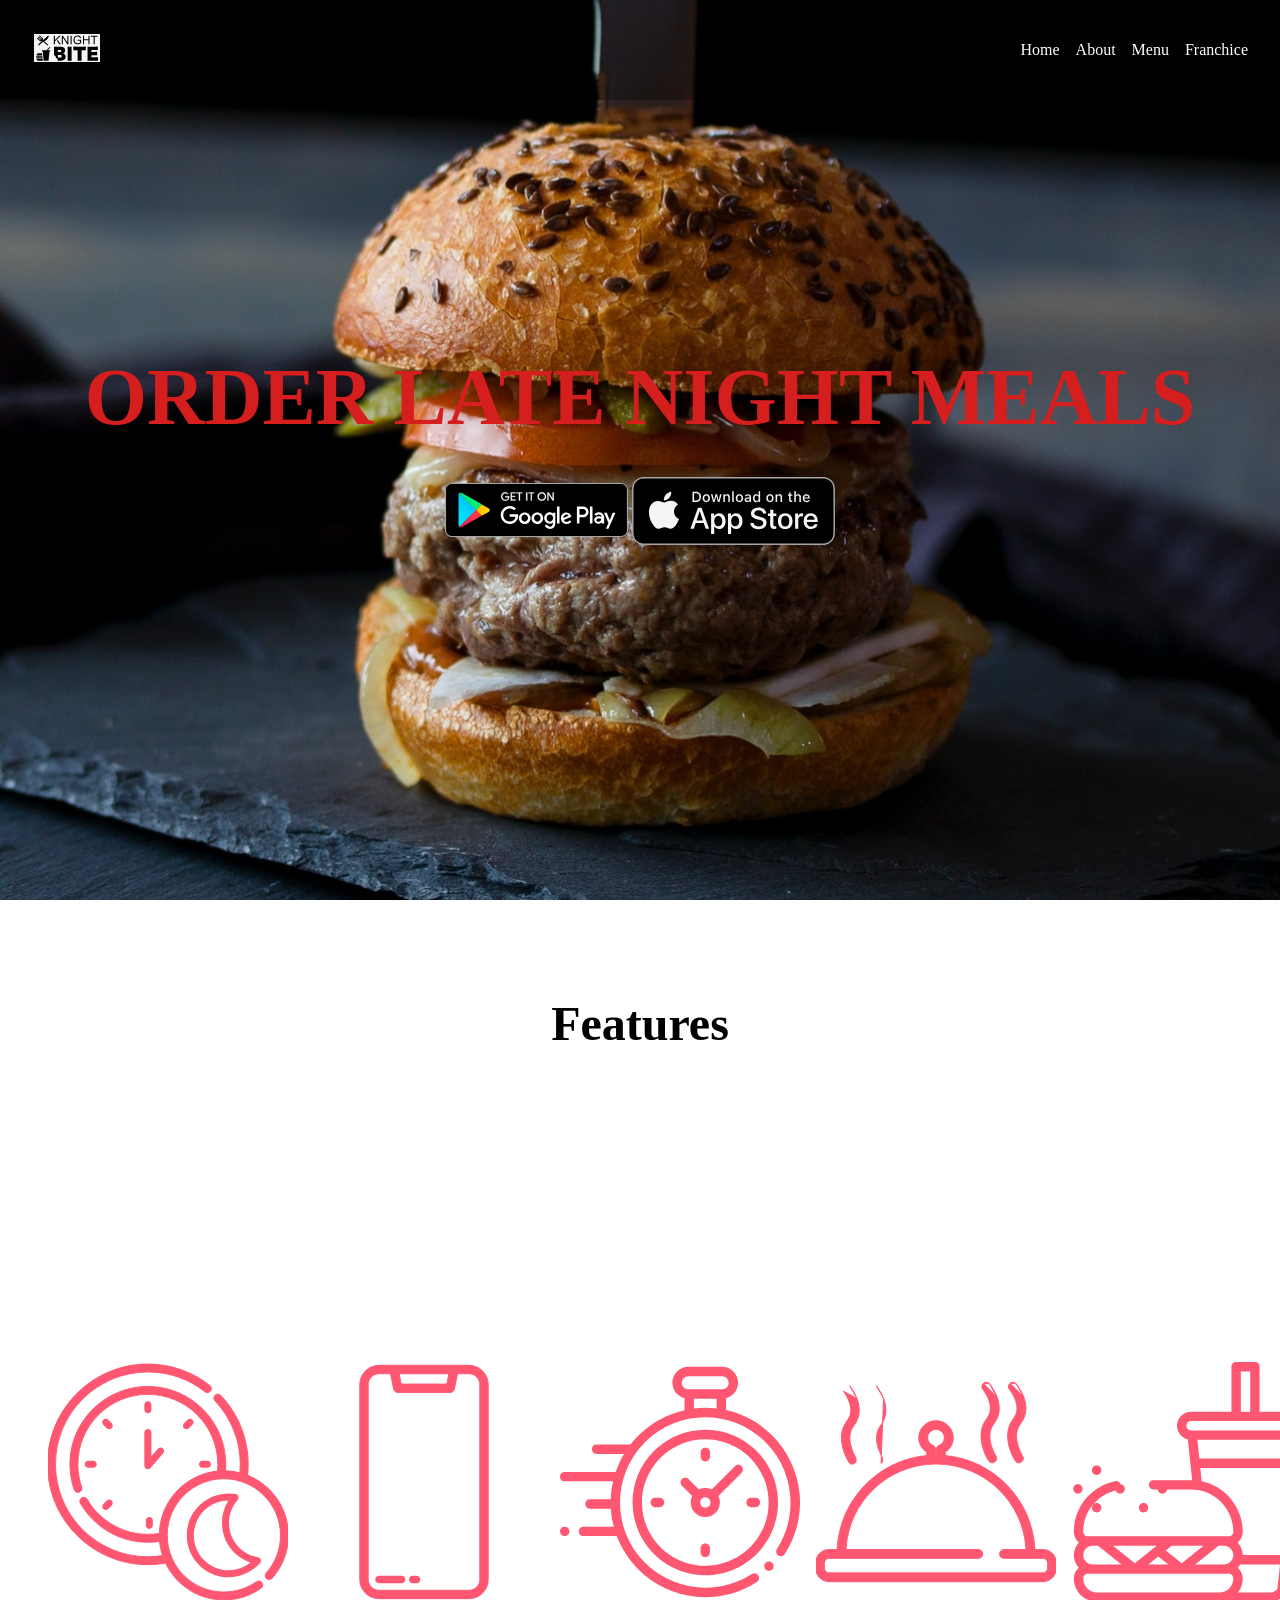
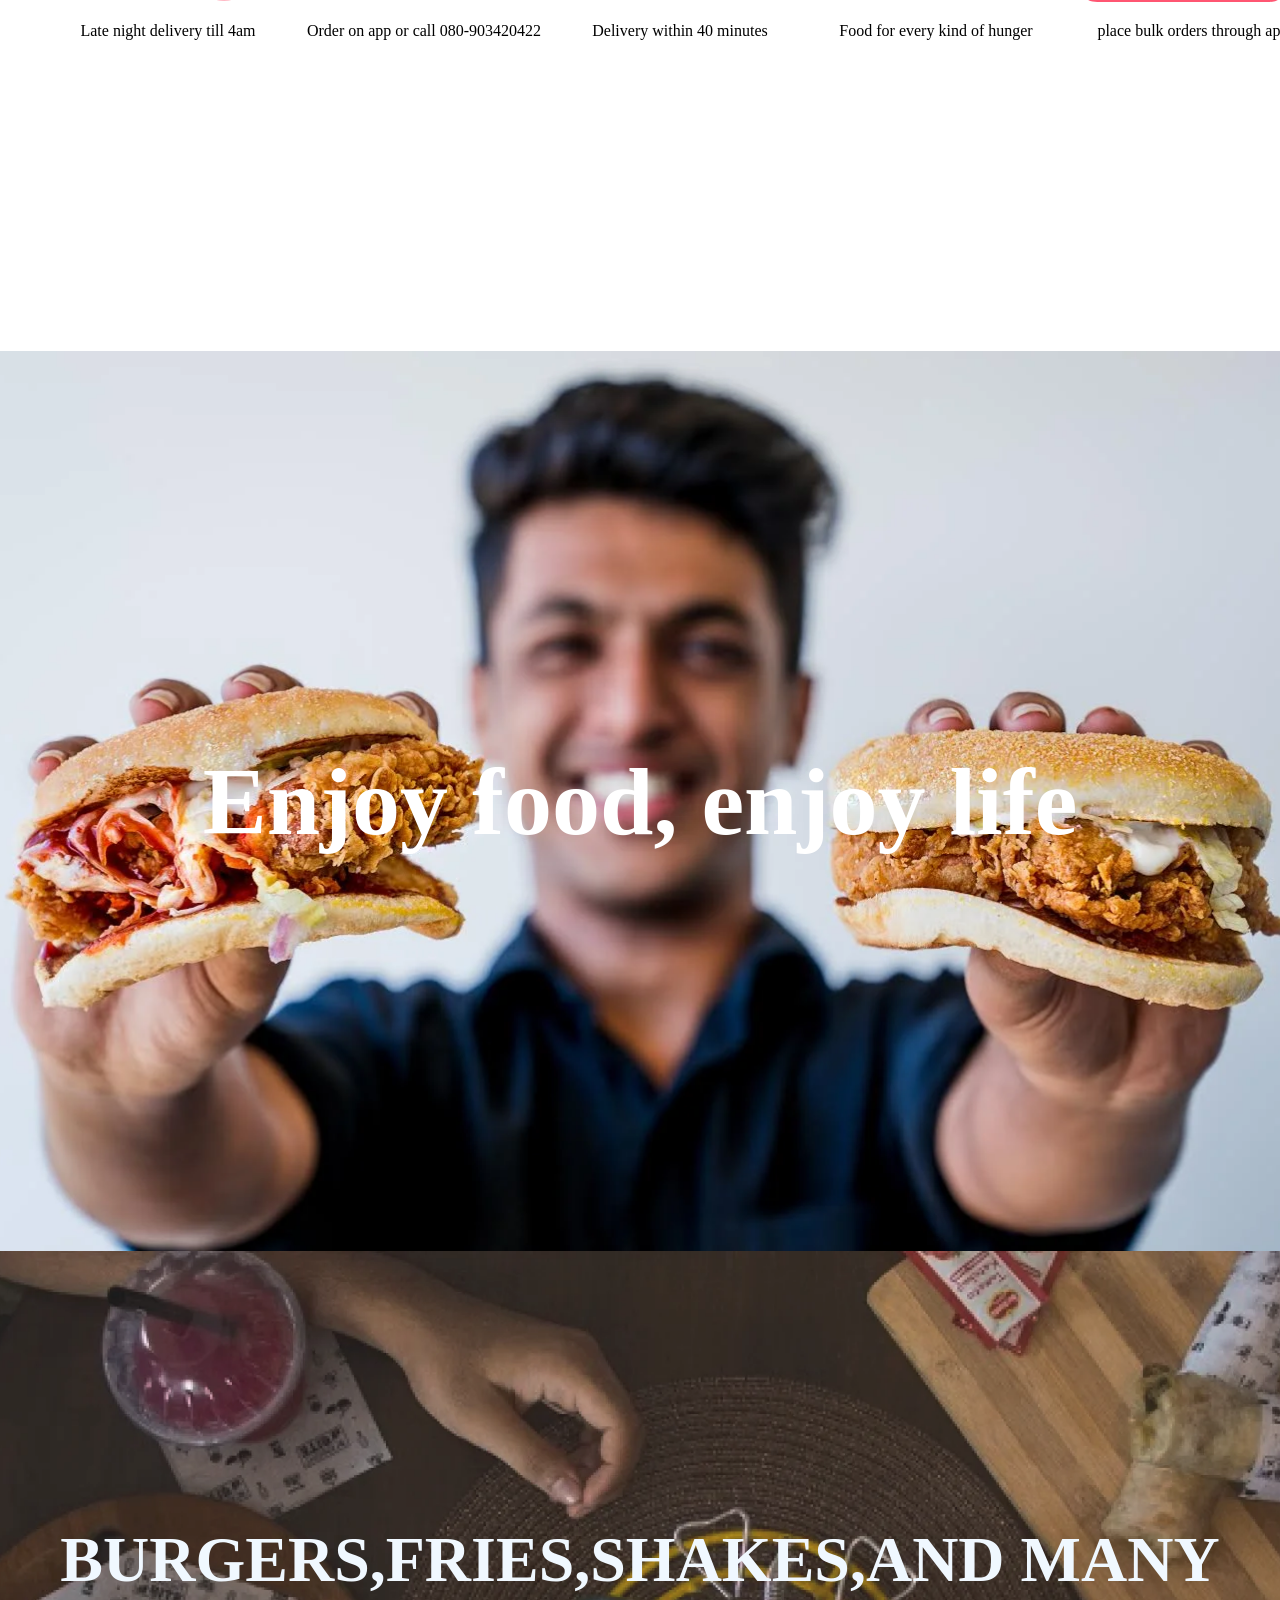
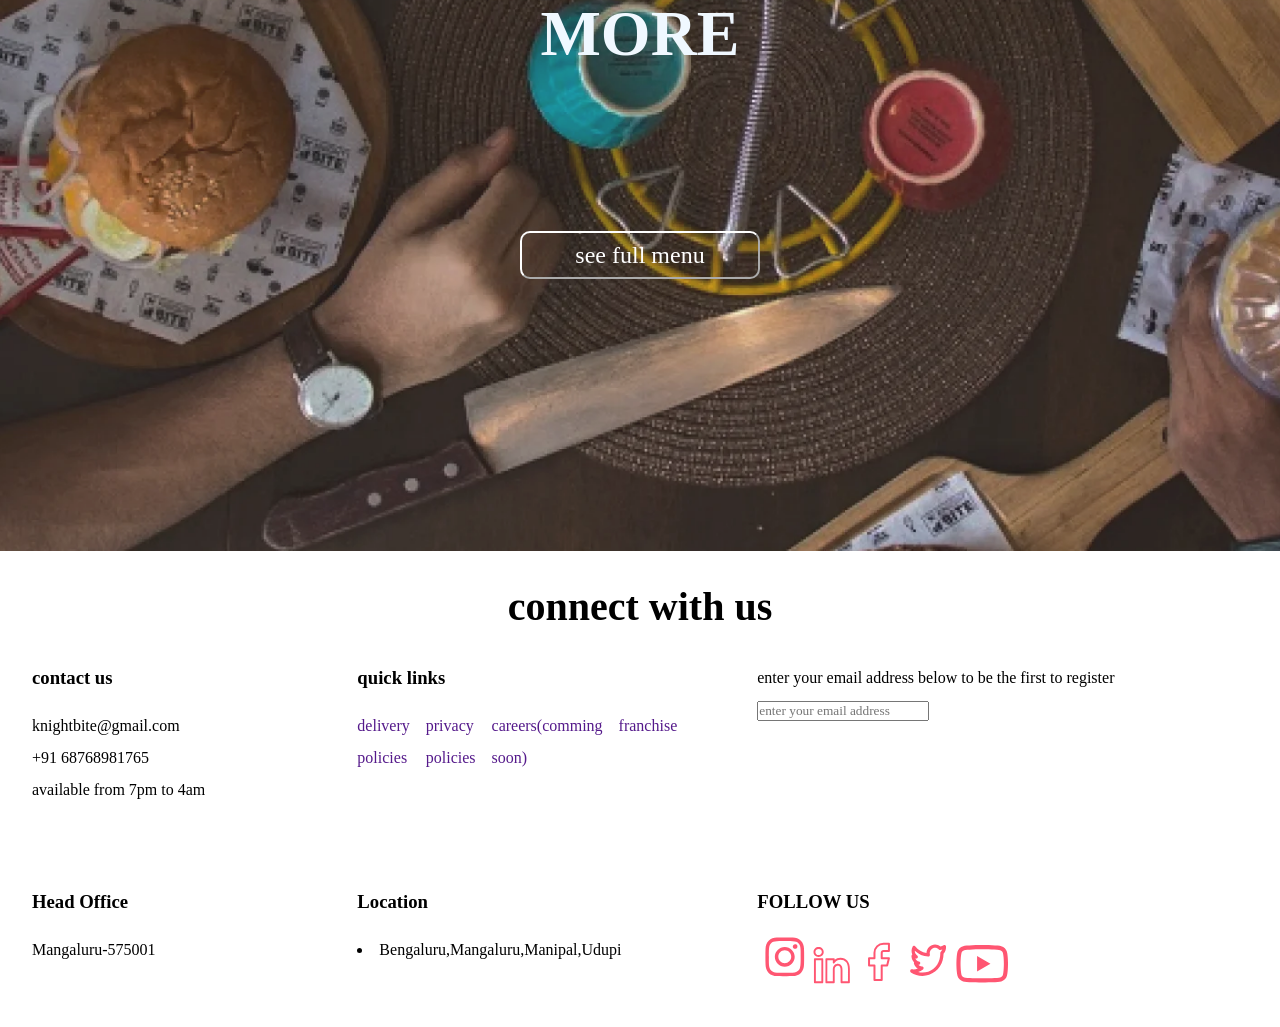
<file: index.html>
<!DOCTYPE html>
<html lang="en">
<head>
    <meta charset="UTF-8">
    <meta name="viewport" content="width=device-width, initial-scale=1.0">
    <title>Document</title>
    <link rel="stylesheet" href="./style.css">
</head>
<body>
    <nav class="navlinks">
        <div>
            <img src="./index/brand_logo-1_footer.svg" alt="">
        </div>
        <div>
            <ul>
                <li><a href="./index.html">Home</a></li>
                <li><a href="./about.html">About</a></li>
                <li><a href="./menu.html">Menu</a></li>
                <li><a href="">Franchice</a></li>
            </ul>
        </div>
    </nav>
    <header class="main-head">
        <h1>ORDER LATE NIGHT MEALS</h1>
        <div class="stores">
            <a href="">
                <img src="./index/google-play-badge.svg" alt="">
            </a>
            <a href="">
                <img id="iplay" src="./index/ios-store.svg" alt="">
            </a>
        </div>
    </header>
    <main>
        <h1 class="heading">Features</h1>
        <section class="features">
            <div>
                <img src="./index/feature-1.svg" alt="">
                <p>Late night delivery  till 4am</p>
            </div>
            <div>
                <img src="./index/feature-2.svg" alt="">
                <p>Order on app or call 080-903420422</p>
            </div>
            <div>
                <img src="./index/feature-3.svg" alt="">
                <p>Delivery within 40 minutes</p>
            </div>
            <div>
                <img src="./index/feature-4.svg" alt="">
                <p>Food for every kind of hunger</p>
            </div>
            <div>
                <img src="./index/feature-5.svg" alt="">
                <p>place bulk orders through app</p>
            </div>
        </section>

        <div class="banner1">
            <h1>Enjoy food, enjoy life</h1>
        </div>

        <div class="banner2">
            <h1>BURGERS,FRIES,SHAKES,AND MANY MORE</h1>
            <a href="">
                <button id="ban">
                    see full menu
                </button>
            </a>
        </div>

        <div class="connectus">
            <h1>connect with us</h1>
            <div class="connectus-inner">
                <div>
                    <h3>contact us</h3>
                    <p>knightbite@gmail.com</p>
                    <p>+91 68768981765</p>
                    <p>available from 7pm to 4am</p>
                </div>
                <div>
                    <h3>quick links</h3>
                    <ul id="123">
                        <li><a href="">delivery policies</a></li>
                        <li><a href="">privacy policies</a></li>
                        <li><a href="">careers(comming soon)</a></li>
                        <li><a href="">franchise</a></li>
                    </ul>
                </div>
                <div><p>enter your email address below to be the first to register</p>
                     <input type="text" placeholder="enter your email address"></div>
                <div>
                    <h3>Head Office</h3>
                    <p>Mangaluru-575001</p>
                </div>
                <div>
                    <h3>Location</h3>
                    <li>Bengaluru,Mangaluru,Manipal,Udupi</li>
                </div>
                <div>
                    <H3>FOLLOW US</H3>
                    <div class="icons">
                        <a href=""><img src="./index/instagram.svg" alt=""></a>
                        <a href=""><img src="./index/linkedin.svg" alt=""></a>
                        <a href=""><img src="./index/facebook.svg" alt=""></a>
                        <a href=""><img src="./index/twitter.svg" alt=""></a>
                        <a href=""><img src="./index/youtube.svg" alt=""></a>
                    </div>
                </div>
            </div>
        </div>
    </main>
    
</body>
</html>
</file>
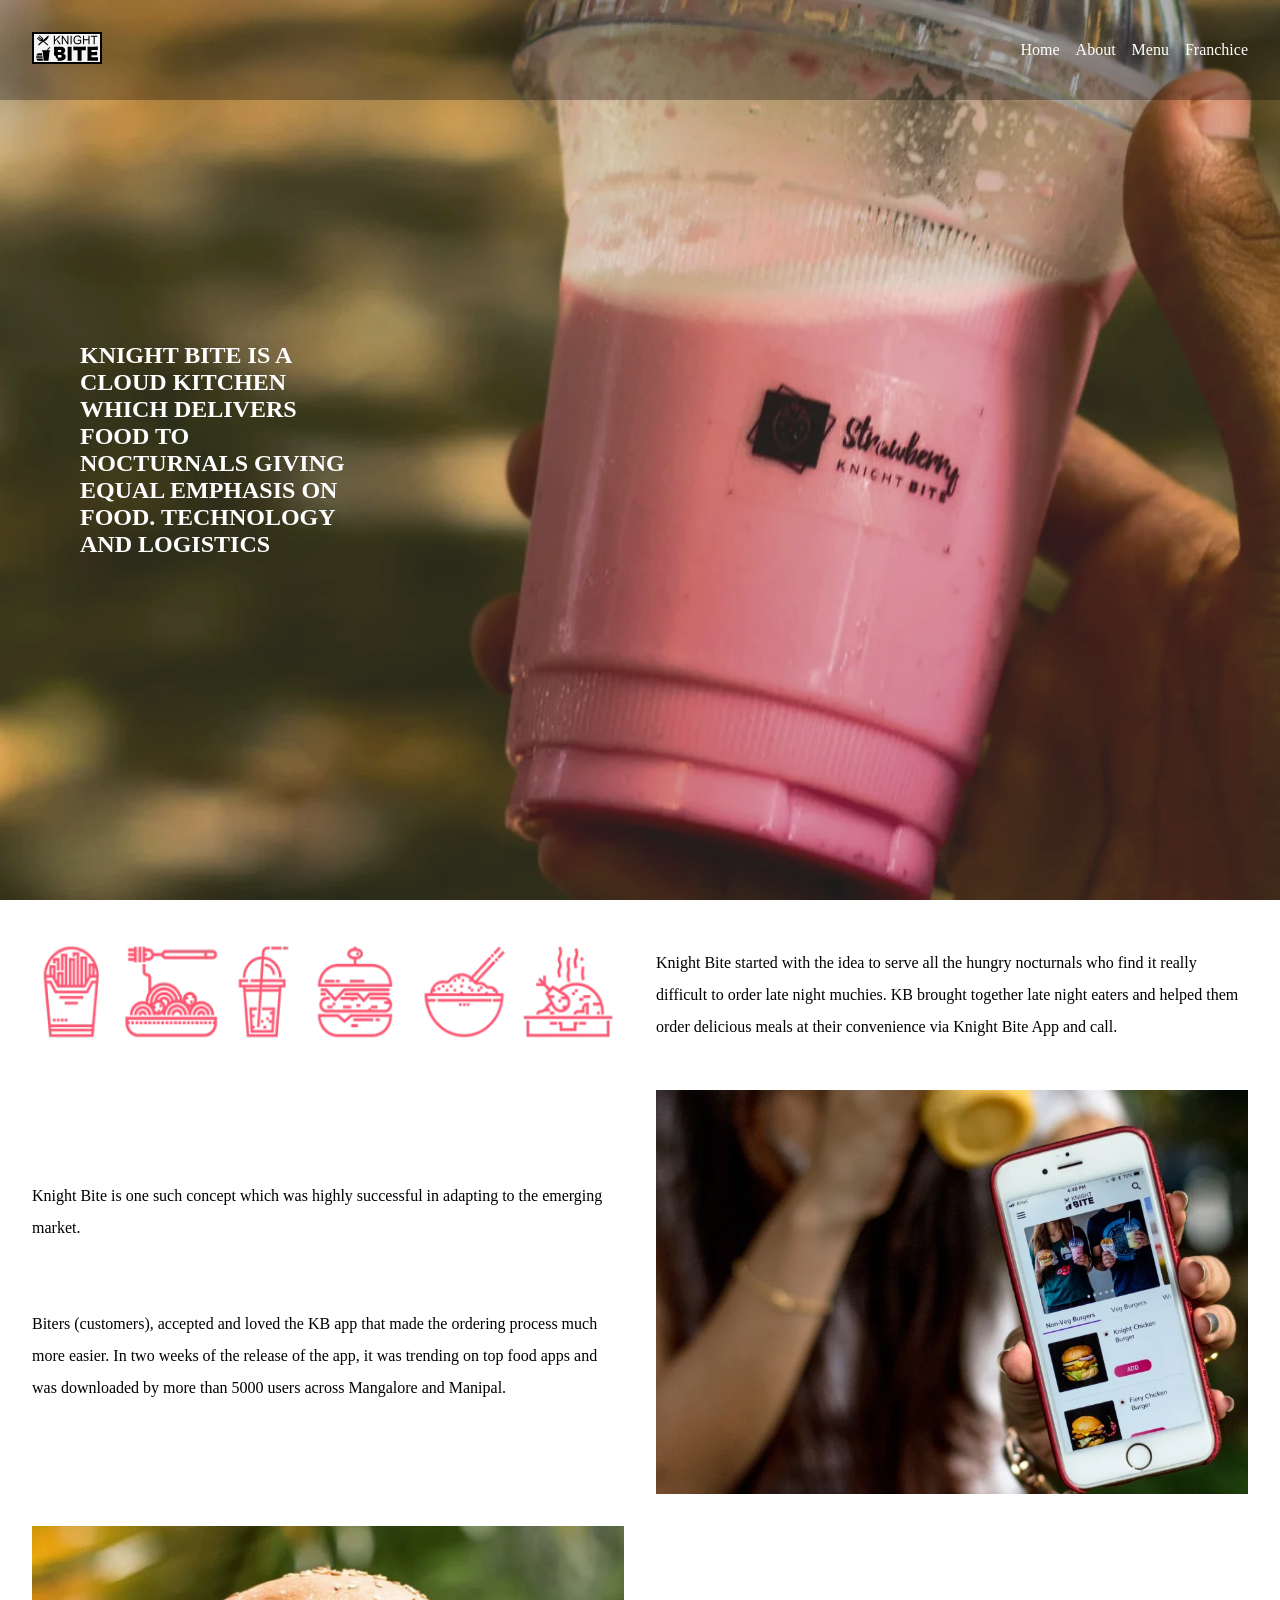
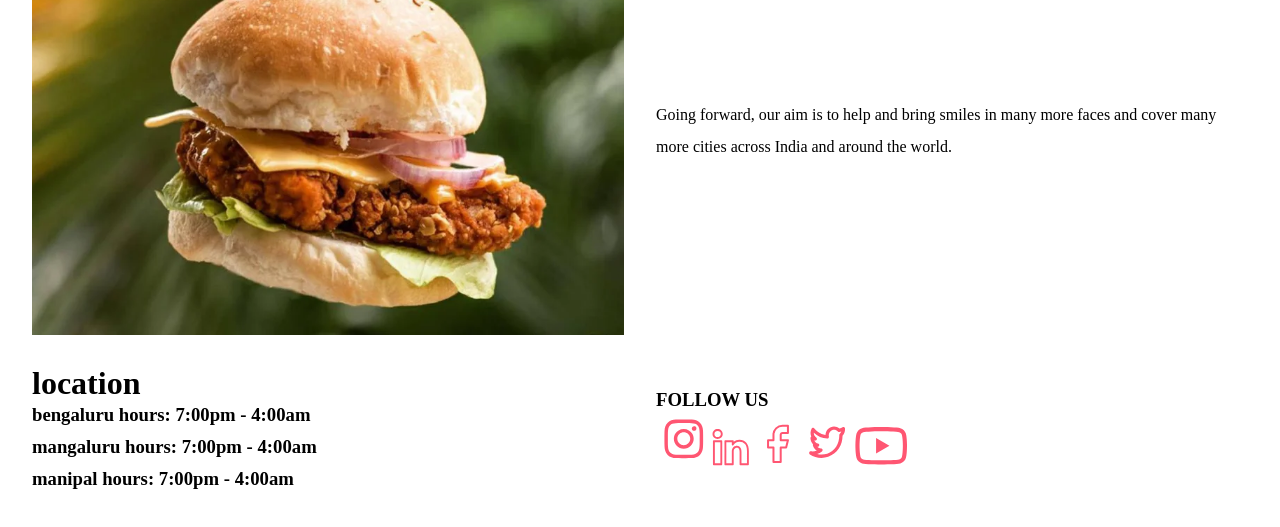
<file: about.html>
<!DOCTYPE html>
<html lang="en">
<head>
    <meta charset="UTF-8">
    <meta name="viewport" content="width=device-width, initial-scale=1.0">
    <title>Document</title>
    <link rel="stylesheet" href="./style.css">
</head>
<body>
    <nav class="navlinks">
        <div>
            <img src="./index/brand_logo-1_footer.svg" alt="">
        </div>
        <div>
            <ul>
                <li><a href="./index.html">Home</a></li>
                <li><a href="./about.html">About</a></li>
                <li><a href="./menu.html">Menu</a></li>
                <li><a href="">Franchice</a></li>
            </ul>
        </div>
    </nav>
    <header class="about_header">
        <p> <B>KNIGHT BITE IS A  <br>CLOUD KITCHEN <br> WHICH DELIVERS <br>FOOD TO  <br> NOCTURNALS GIVING <br>EQUAL EMPHASIS ON <br> FOOD. TECHNOLOGY <br> AND LOGISTICS</B>
            </p>
    </header>
    <main class="about_main">
        <div>
            <img class="aboutimg" src="./about/food-strip.webp" alt="">
        </div>
        <div>
            <p>Knight Bite started with the idea to serve all the hungry nocturnals who find it really difficult to order late night muchies. KB brought together late night eaters and helped them order delicious meals at their convenience via Knight Bite App and call.</p>
        </div>
        <div>
            <p>Knight Bite is one such concept which was highly successful in adapting to the emerging market. </p> <br> <br>               
            <p>Biters (customers), accepted and loved the KB app that made the ordering process much more easier. In two weeks of the release of the app, it was trending on top food apps and was downloaded by more than 5000 users across Mangalore and Manipal.</p>
        </div>
        <div>
            <img class="aboutimg" src="./about/app-menu.webp" alt="">
        </div>
        <div>
            <img class="aboutimg"  src="./about/burger.webp" alt="">
        </div>
        <div>
            <p>Going forward, our aim is to help and bring smiles in many more faces and cover many more cities across India and around the world.</p>
        </div>
        <div>
            <h1>location</h1>
            <h3>bengaluru hours: 7:00pm - 4:00am</h3>
            <h3>mangaluru  hours: 7:00pm - 4:00am</h3>
            <h3>manipal  hours: 7:00pm - 4:00am</h3>
        </div>
        <div>
            <H3>FOLLOW US</H3>
                    <div class="icons">
                        <a href=""><img src="./index/instagram.svg" alt=""></a>
                        <a href=""><img src="./index/linkedin.svg" alt=""></a>
                        <a href=""><img src="./index/facebook.svg" alt=""></a>
                        <a href=""><img src="./index/twitter.svg" alt=""></a>
                        <a href=""><img src="./index/youtube.svg" alt=""></a>
                    </div>
        </div>
    </main>

    
</body>
</html>
</file>
<file: style.css>
*{
    margin:0;
    padding: 0%;
    box-sizing: border-box;
    font-family: cursive;
}

nav{
    display: flex;
    justify-content: space-between;
    background-color: rgb(0, 0,0,0.3);
    align-items: center;
    padding: 2rem;
    position: fixed;
    top: 0px;
    width: 100%;
}
ul{
    display: flex;
    list-style: none;
    gap: 1rem;
}

a{
    text-decoration: none;
}

.navlinks a{
    color: white;
}

.navlinks a:hover{
    color: hotpink;
}

.main-head{
    background: url(./index/app-link-background.svg) no-repeat center/cover;
    text-align: center;
    align-content: center;
    min-height: 100vh;
    color: rgb(213, 30, 30);
    h1{
        font-size: 5rem;
        margin-bottom: 2rem;
    }
    #gplay{
        height: 65px;
    }
    .store{
        display: flex;
        justify-content: center;
        align-items: center;
        gap: 2rem;
    }
}

.features{
    display: flex;
    gap: 1rem;
    text-align: center;
    height: 100vh;
    align-items: center;
    padding: 0 3rem ;
    
    img{
        height: 15rem;
    }
    p{
        margin-top: 1rem;
    }
}
.heading{
    font-size: 3rem;
    text-align: center;
    padding-top: 6rem;
}
.banner1{
    background: url(./index/banner-1.webp) no-repeat center/cover;
    min-height: 100vh;
    text-align: center;
    align-content: center;
    font-size: 3rem;
    color: white;

}
.banner2{
    background: url(./index/banner-2.webp) no-repeat center/cover;
    min-height: 100vh;
    align-content: center;
    text-align:center;
    font-size: 2rem;
    padding: 0 1rem;
    color: aliceblue;
    #ban{
        border-radius: 10px;
        border-color: white;
        margin-top: 10rem;
        background-color: transparent;
        height: 3rem;
        width: 15rem;
        color: white;
        font-size: 1.5rem;
        padding: .5rem;
    }

}
.connectus{
    padding: 2rem;
    h1{
        text-align: center;
        font-size: 2.5rem;
        margin-bottom: 2rem;
    }

}

.connectus-inner{
    display: grid;
    grid-template-columns: 1fr 1fr 2fr;
    gap: 5rem;
    line-height: 2rem;
    h3{
        margin-bottom: 1rem;
    }
}


.about_header{
    background: url(./about/banner.webp) no-repeat center/cover;
    min-height: 100vh;
    align-content: center;
    p{
        color: white;
        font-size: 1.5rem;
        padding: 5rem; /* insted of br in the html v can also use width=30% in css*/
    }
}
.about_main{
    display: grid;
    grid-template-columns: 1fr 1fr;
    gap: 2rem;
    line-height: 2rem;
    padding: 2rem;
    .aboutimg{
        height: 100%;
        width: 100%;
    }
    div{
        align-content: center;
    }
}
.menu-header{
    background: url(./menu/banner.webp) no-repeat center/cover;
    min-height: 100vh;
    display:flex;
    align-items:center;
    justify-content:center;
}


.sub-mheader{
        
    display: grid;
    grid-template-columns: repeat(3,1fr);
    gap: 6rem;
    
}

.menu-item{
    text-align:center;
    color:white;
    text-decoration:none;
}


.menu-item img{
    width:500px;
    height: 500px;
    margin-bottom:10px;
}

.menu-item h1{
    font-size:10rem;
    letter-spacing:2px;
}

.plus{
    display:inline-block;
    margin-top:10px;
    border:2px solid white;
    width:30px;
    height:30px;
    border-radius:50%;
    line-height:28px;
    font-size:10rem;
}

.menu-item:hover{
    transform:scale(1.1);
    transition:0.3s;
    color: aquamarine;
}
</file>
